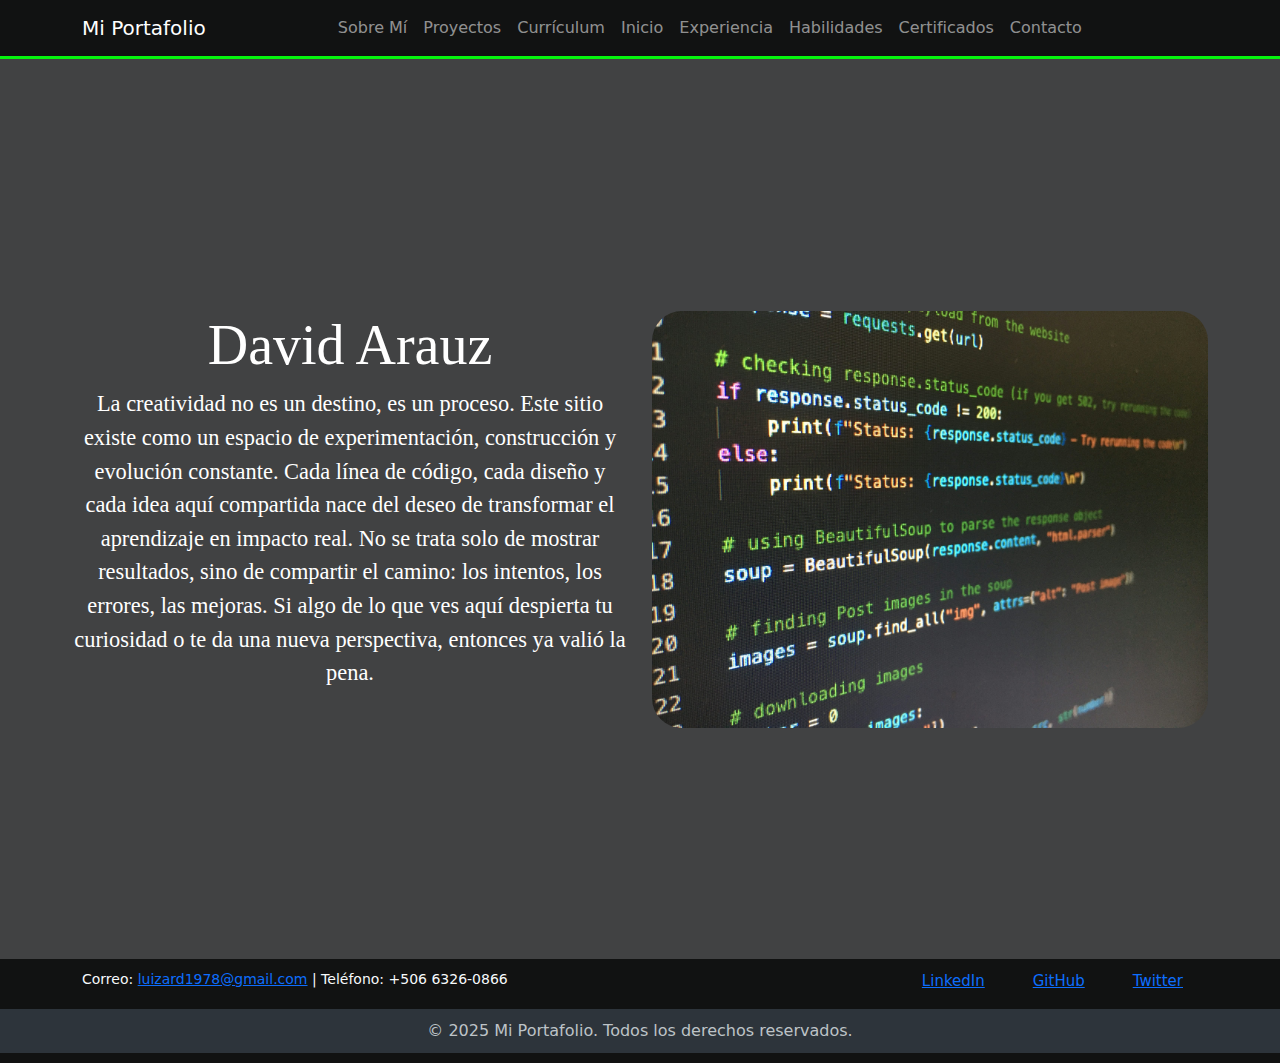
<file: index.html>
<!DOCTYPE html>
<html lang="es">

<head>
  <meta charset="UTF-8" />

  <meta name="viewport" content="width=device-width, initial-scale=1.0" />
  <link rel="stylesheet" href="style.css" />
  <link href="https://cdn.jsdelivr.net/npm/bootstrap@5.3.0/dist/css/bootstrap.min.css" rel="stylesheet" />

  <link rel="hoja de estilo" tipo="texto/css"
    href="https://cdn.jsdelivr.net/gh/devicons/devicon@latest/devicon.min.css" />

  <script src="https://cdn.jsdelivr.net/npm/@popperjs/core@2.11.6/dist/umd/popper.min.js"></script>
  <script src="https://cdn.jsdelivr.net/npm/bootstrap@5.3.0-alpha1/dist/js/bootstrap.min.js"></script>

  <!-- Código de Google Analytics -->
  <script async src="https://www.googletagmanager.com/gtag/js?id=G-5PLWCJLVNY"></script>
  <script>
    window.dataLayer = window.dataLayer || [];
    function gtag() { dataLayer.push(arguments); }
    gtag('js', new Date());

    gtag('config', 'G-5PLWCJLVNY');
  </script>
  <!-- Descripción para motores de búsqueda -->
  <meta name="description"
    content="Portafolio personal de David Arauz, mostrando proyectos de desarrollo web, habilidades y experiencia.">

  <!-- Palabras clave para SEO -->
  <meta name="keywords"
    content="David Arauz, portafolio, desarrollo web, programador, HTML, CSS, JavaScript, Python, proyectos, habilidades, experiencia">


  <title>Portafolio Web</title>
  <!-- verificador de google search console -->
  <meta name="google-site-verification" content="s2k1eZd6p33DZKzkAsqsFCrmCvUGLrqRjcF-itwxrDQ" />
</head>

<body>
  <main>
    <!-- Encabezado -->
    <header>
      <!-- Sección de la barra de navegación utilizando Bootstrap -->
      <nav class="navbar navbar-expand-lg navbar-dark custom__navbar">
        <div class="container">
          <a class="navbar-brand" href="index.html">Mi Portafolio</a>

          <!-- Botón de hamburguesa para dispositivos móviles y llamadas por id -->
          <button class="navbar-toggler" type="button" data-bs-toggle="collapse" data-bs-target="#navbarNav">
            <span class="navbar-toggler-icon"></span>
          </button>
          <div class="collapse navbar-collapse" id="navbarNav">
            <ul class="navbar-nav ms-auto justify-content-center w-100">
              <li class="nav-item">
                <a class="nav-link" href="sobremi.html">Sobre Mí</a>
              </li>

              <li class="nav-item">
                <a class="nav-link" href="proyectos.html">Proyectos</a>
              </li>

              <li class="nav-item">
                <a class="nav-link" href="curriculum.html">Currículum</a>
              </li>

              <li class="nav-item">
                <a class="nav-link" href="index.html">Inicio</a>
              </li>

              <li class="nav-item">
                <a class="nav-link" href="experiencia.html">Experiencia</a>
              </li>

              <li class="nav-item">
                <a class="nav-link" href="habilidades.html">Habilidades</a>
              </li>

              <li class="nav-item">
                <a class="nav-link" href="certificados.html">Certificados</a>
              </li>

              <li class="nav-item">
                <a class="nav-link" href="contacto.html">Contacto</a>
              </li>
            </ul>
          </div>
        </div>
      </nav>
    </header>

    <!-- Imagen y texto pagina principal-->
    <div class="entrada-contenido">
      <div class="row w-100">
        <div class="entrada__contenido__nombre__texto col-lg-6 text-center flex-column">
          <h1 class="custom__h1 display-4" id="titulo__Paginaprincipal">
            David Arauz
          </h1>
          <p class="texto__parrafo" id="parrafo__Paginaprincipal">
            La creatividad no es un destino, es un proceso.
            Este sitio existe como un espacio de experimentación, construcción y evolución constante. Cada línea de
            código, cada diseño y cada idea aquí compartida nace del deseo de transformar el aprendizaje en impacto
            real.
            No se trata solo de mostrar resultados, sino de compartir el camino: los intentos, los errores, las mejoras.
            Si algo de lo que ves aquí despierta tu curiosidad o te da una nueva perspectiva, entonces ya valió la pena.


          </p>
        </div>

        <div class="entrada__contenido__imagen col-lg-6">
          <img src="assets/python.png" class="imagen__principal" id="imagen__Paginaprincipal"
            alt="Imagen descriptiva" />
        </div>
      </div>
    </div>

    <footer class="footer__principal">
      <div class="container">
        <div class="row">
          <div class="col-md-6">
            <p class="contacto__informacion">
              Correo:
              <a href="mailto:luizard1978@gmail.com">luizard1978@gmail.com</a> |
              Teléfono: +506 6326-0866
            </p>
          </div>

          <!-- Sección de Redes Sociales -->
          <div class="col-md-6">
            <ul class="footer__social__ul">
              <li class="footer__social__iniciador__li">
                <a class="footer__red__social__a" href="https://www.linkedin.com/in/tu-perfil/" target="_blank">
                  <i class="footer__nombre__social"></i> LinkedIn
                </a>
              </li>

              <li class="footer__social__iniciador__li">
                <a class="footer__red__social__a" href="https://github.com/tu-perfil" target="_blank">
                  <i class="footer__nombre__social"></i> GitHub
                </a>
              </li>

              <li class="footer__social__iniciador__li">
                <a class="footer__red__social__a" href="https://twitter.com/tu-perfil" target="_blank">
                  <i class="footer__nombre__social"></i> Twitter
                </a>
              </li>
            </ul>
          </div>
        </div>
      </div>

      <!-- Pie de página -->
      <div class="footer__boton text-center">
        <p class="footer__boton__p">
          &copy; 2025 Mi Portafolio. Todos los derechos reservados.
        </p>
      </div>
    </footer>
  </main>

  <script src="app.js" defer></script>
</body>

</html>
</file>
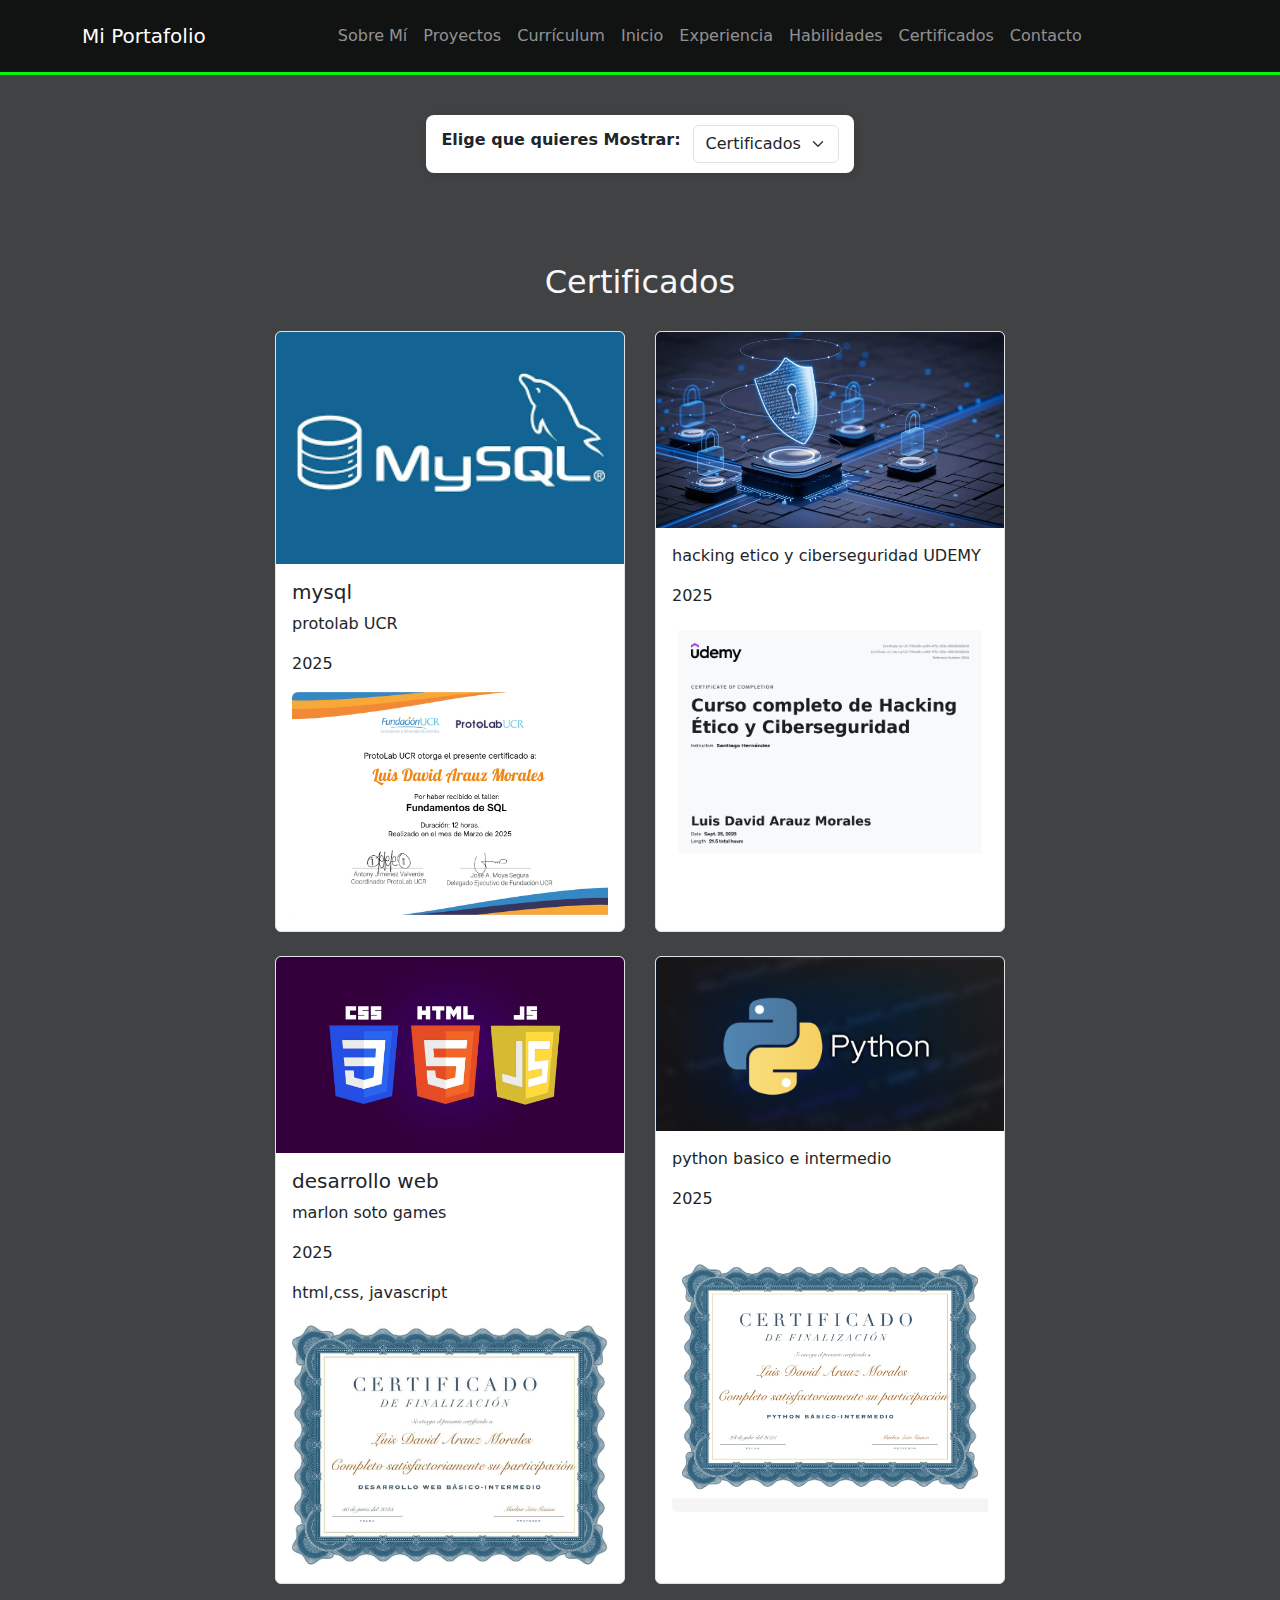
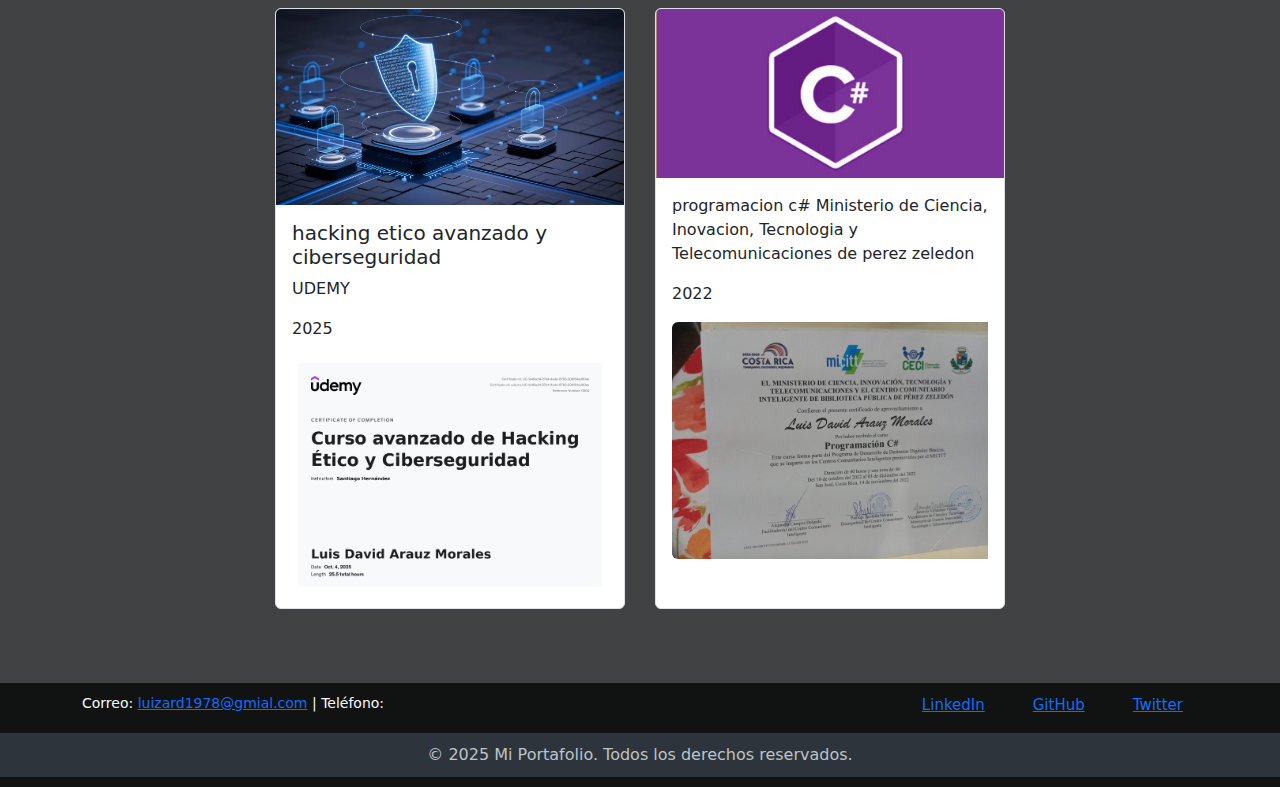
<file: certificados.html>
<!DOCTYPE html>
<html lang="es">

<head>
  <meta charset="UTF-8" />
  <meta name="viewport" content="width=device-width, initial-scale=1.0" />
  <link href="https://cdn.jsdelivr.net/npm/bootstrap@5.3.0/dist/css/bootstrap.min.css" rel="stylesheet" />
  <link rel="stylesheet" href="style.css" />
  <script src="https://cdn.jsdelivr.net/npm/@popperjs/core@2.11.6/dist/umd/popper.min.js"></script>
  <script src="https://cdn.jsdelivr.net/npm/bootstrap@5.3.0-alpha1/dist/js/bootstrap.min.js"></script>
  <!-- Código de Google Analytics -->
  <script async src="https://www.googletagmanager.com/gtag/js?id=G-5PLWCJLVNY"></script>
  <script>
    window.dataLayer = window.dataLayer || [];
    function gtag() { dataLayer.push(arguments); }
    gtag('js', new Date());

    gtag('config', 'G-5PLWCJLVNY');
  </script>
  <title>Certificados</title>
</head>

<body>
  <main>
    <!-- Navbar -->
    <nav class="navbar navbar-expand-lg navbar-dark custom__navbar">
      <div class="container">
        <a class="navbar-brand" href="index.html">Mi Portafolio</a>
        <button class="navbar-toggler" type="button" data-bs-toggle="collapse" data-bs-target="#navbarNav">
          <span class="navbar-toggler-icon"></span>
        </button>
        <div class="collapse navbar-collapse" id="navbarNav">
          <ul class="navbar-nav ms-auto justify-content-center w-100">
            <li class="nav-item">
              <a class="nav-link" href="sobremi.html">Sobre Mí</a>
            </li>
            <li class="nav-item">
              <a class="nav-link" href="proyectos.html">Proyectos</a>
            </li>
            <li class="nav-item">
              <a class="nav-link" href="curriculum.html">Currículum</a>
            </li>
            <li class="nav-item">
              <a class="nav-link" href="index.html">Inicio</a>
            </li>
            <li class="nav-item">
              <a class="nav-link" href="experiencia.html">Experiencia</a>
            </li>
            <li class="nav-item">
              <a class="nav-link" href="habilidades.html">Habilidades</a>
            </li>
            <li class="nav-item">
              <a class="nav-link" href="certificados.html">Certificados</a>
            </li>
            <li class="nav-item">
              <a class="nav-link" href="contacto.html">Contacto</a>
            </li>
          </ul>
        </div>
      </div>
    </nav>

    <!-- SELECT -->
    <div class="seccion-certificados">
      <div class="select__certificados">
        <label for="filtro-logros" class="select__label form-label fw-bold">Elige que quieres Mostrar:</label>
        <select id="filtro-logros" class="select__contenedor form-select w-auto">
          <option value="certificados">Certificados</option>
          <option value="titulos">Títulos</option>
        </select>
      </div>
    </div>

    <!-- Sección de Certificados -->
    <section id="certificados" class="seccion__proyectos">
      <div class="container">
        <h2 class="seccion__proyectos-titulo">Certificados</h2>
        <!-- Primera fila de certificados -->
        <div class="row">

          <div class="col-md-4 col-sm-12 seccion__proyectos-card mb-4">
            <div class="card seccion__proyectos-card-content">
              <img src="assets/mysqlpngpppp.png" class="card-img-top seccion__proyectos-img"
                alt="imagen 2 certificado" />
              <div class="card-body seccion__proyectos-body">
                <h5 class="card-title">mysql</h5>
                <p class="card-text">
                  protolab UCR
                </p>
                <p class="card-text">2025</p>
                <p class="card-text"></p>
                <p class="card-text">
                  <!-- <a href="" target="_blank" class="btn btn-primary">
                    Verificar Certificado
                  </a> -->
                  <img src="assets/Luis David Arauz Morales .png" class="img-fluid rounded-start h-100" alt="..." />
                </p>
              </div>
            </div>
          </div>
          <div class="col-md-4 col-sm-12 seccion__proyectos-card mb-4">
            <div class="card seccion__proyectos-card-content">
              <img src="assets/ciberseguridad.jpg" class="card-img-top seccion__proyectos-img"
                alt="imagen 3 certificado" />
              <div class="card-body seccion__proyectos-body">
                <p class="c      <h5 class=" card-title">hacking etico y ciberseguridad</h5>

                  UDEMY
                </p>
                <p class="card-text">2025</p>
                <p class="card-text"></p>
                <p class="card-text">
                  <img src="assets/160087731 (2).jpg" class="img-fluid rounded-start h-100" alt="..." />
                </p>
              </div>
            </div>
          </div>
        </div>
        <div class="row">
          <div class="col-md-4 col-sm-12 seccion__proyectos-card mb-4">
            <div class="card seccion__proyectos-card-content">
              <img src="assets/desarrollo.png" class="card-img-top seccion__proyectos-img" alt="imagen 3 certificado" />
              <div class="card-body seccion__proyectos-body">
                <h5 class="card-title">desarrollo web</h5>
                <p class="card-text">
                  marlon soto games
                </p>
                <p class="card-text">2025</p>
                <p class="card-text">html,css, javascript</p>
                <p class="card-text">
                  <img src="assets/certi-desarrollo.jpg" class="img-fluid rounded-start h-100" alt="..." />
                </p>
              </div>
            </div>
          </div>

          <div class="col-md-4 col-sm-12 seccion__proyectos-card mb-4">
            <div class="card seccion__proyectos-card-content">
              <img src="assets/Pythonimagen.png" class="card-img-top seccion__proyectos-img"
                alt="imagen 3 certificado" />
              <div class="card-body seccion__proyectos-body">
                <p class="c      <h5 class=" card-title">python basico e intermedio </h5>


                </p>
                <p class="card-text">2025</p>
                <p class="card-text"></p>
                <p class="card-text">
                  <img src="assets/IMG_20250809_162033.jpg" class="img-fluid rounded-start h-100" alt="..." />
                </p>
              </div>
            </div>
          </div>
        </div>
        <div class="row">

          <div class="col-md-4 col-sm-12 seccion__proyectos-card mb-4">
            <div class="card seccion__proyectos-card-content">
              <img src="assets/ciberseguridad.jpg" class="card-img-top seccion__proyectos-img"
                alt="imagen 2 certificado" />
              <div class="card-body seccion__proyectos-body">
                <h5 class="card-title">hacking etico avanzado y ciberseguridad</h5>
                <p class="card-text">
                  UDEMY
                </p>
                <p class="card-text">2025</p>
                <p class="card-text"></p>
                <p class="card-text">
                  <!-- <a href="" target="_blank" class="btn btn-primary">
                    Verificar Certificado
                  </a> -->
                  <img src="assets/160869145.jpg" class="img-fluid rounded-start h-100" alt="..." />
                </p>
              </div>
            </div>
          </div>
          <div class="col-md-4 col-sm-12 seccion__proyectos-card mb-4">
            <div class="card seccion__proyectos-card-content">
              <img src="assets/csharpppp.png" class="card-img-top seccion__proyectos-img" alt="imagen 3 certificado" />
              <div class="card-body seccion__proyectos-body">
                <p class="c      <h5 class=" card-title">programacion c#</h5>

                  Ministerio de Ciencia, Inovacion, Tecnologia y Telecomunicaciones de perez zeledon
                </p>
                <p class="card-text">2022</p>
                <p class="card-text"></p>
                <p class="card-text">
                  <img src="assets/Imagen de WhatsApp 2025-05-07 a las 17.41.37_61c51023.jpg"
                    class="img-fluid rounded-start h-100" alt="..." />
                </p>
              </div>
            </div>
          </div>
        </div>
      </div>


      <!-- <div class="col-md-4 col-sm-12 seccion__proyectos-card mb-4"> -->


      <!-- Segunda fila de certificados -->
      <!--<div class="col-md-4 col-sm-12 seccion__proyectos-card mb-4">
          <div class="card seccion__proyectos-card-content">
            <img src="assets/Pythonimagen.png" class="card-img-top seccion__proyectos-img" alt="imagen 3 certificado" />
            <div class="card-body seccion__proyectos-body">
              <p class="c      <h5 class=" card-title">python basico e intermedio </h5>


              </p>
              <p class="card-text">2025</p>
              <p class="card-text"></p>
              <p class="card-text">
                <img src="assets/IMG_20250809_162033.jpg" class="img-fluid rounded-start h-100" alt="..." />
              </p>
            </div>
          </div>
        </div>


        <div class="row">
          <div class="col-md-4 col-sm-12 seccion__proyectos-card mb-4">
            <div class="card seccion__proyectos-card-content">
              <img src="assets/amigo-secreto.png" class="card-img-top seccion__proyectos-img"
                alt="imagen 4 certificado" />
              <div class="card-body seccion__proyectos-body">
                <h5 class="card-title">Computación en la Nube</h5>
                <p class="card-text">Google</p>
                <p class="card-text">Google Cloud - 2023</p>
                <p class="card-text">Duración: 8 horas</p>
                <p class="card-text">
                  <a href="URL_DEL_CERTIFICADO" target="_blank" class="btn btn-primary">
                    Verificar Certificado
                  </a>
                </p>
              </div>
            </div>
          </div>
        </div>
      </div>-->



    </section>

    <!-- Sección de Títulos -->
    <section id="titulos" class="seccion__proyectos d-none">
      <div class="container">
        <h2 class="seccion__proyectos-titulo">Títulos</h2>
        <div class="row">
          <div class="col-md-4 seccion__proyectos-card">
            <div class="card seccion__proyectos-card-content">
              <img src="assets/titulos.png" class="card-img-top seccion__proyectos-img" alt="imagen 1 titulo" />
              <div class="card-body seccion__proyectos-body">
                <h5 class="card-title">Noveno Año</h5>
                <p class="card-text">Secundaria</p>
                <p class="card-text">Cindea san Francisco - 2018</p>
                <p class="card-text">Curso Lectivo 2018</p>
                <p class="card-text">
                  <a href="URL_DEL_CERTIFICADO" target="_blank" class="btn btn-primary">
                    Verificar Certificado
                  </a>
                </p>
              </div>
            </div>
          </div>
          <!--<div class="col-md-4 seccion__proyectos-card">
            <div class="card seccion__proyectos-card-content">
              <img src="assets/imagen.jpg" class="card-img-top seccion__proyectos-img" alt="imagen 2 titulo" />
              <div class="card-body seccion__proyectos-body">
                <h5 class="card-title">Ingeniería de Sistemas</h5>
                <p class="card-text">
                  Universidad Internacional San Isidro Labrador
                </p>
                <p class="card-text">Google Cloud - 2023</p>
                <p class="card-text">Duración: 8 horas</p>
                <p class="card-text">
                  <a href="URL_DEL_CERTIFICADO" target="_blank" class="btn btn-primary">
                    Verificar Certificado
                  </a>
                </p>
              </div>
            </div>
          </div>
          <div class="col-md-4 seccion__proyectos-card">
            <div class="card seccion__proyectos-card-content">
              <img src="assets/imagen.jpg" class="card-img-top seccion__proyectos-img" alt="imagen 3 titulo" />
              <div class="card-body seccion__proyectos-body">
                <h5 class="card-title">Bachiller en Educación Media</h5>
                <p class="card-text">
                  Universidad Internacional San Isidro Labrador
                </p>
                <p class="card-text">Google Cloud - 2023</p>
                <p class="card-text">Duración: 8 horas</p>
                <p class="card-text">
                  <a href="URL_DEL_CERTIFICADO" target="_blank" class="btn btn-primary">
                    Verificar Certificado
                  </a>
                </p>
              </div>
            </div>
          </div>
        </div>
      </div> 

    <!-- Segunda fila de títulos -->
          <div class="row">
            <!--<div class="col-md-4 seccion__proyectos-card">
            <div class="card seccion__proyectos-card-content">
              <img src="assets/imagen.jpg" class="card-img-top seccion__proyectos-img" alt="imagen 4 titulo" />
              <div class="card-body seccion__proyectos-body">
                <h5 class="card-title

      <!-- Tercera fila de títulos -->
            <div class="row">
              <!--<div class="col-md-4 seccion__proyectos-card">
          <div class="card seccion__proyectos-card-content">
            <img src="assets/imagen.jpg" class="card-img-top seccion__proyectos-img" alt="imagen 4 titulo" />
            <div class="card-body seccion__proyectos-body">
              <h5 class="card-title">Tecnico Medio en Contabilidad</h5> -->
    </section>

    <footer class=" footer__principal">
      <div class="container">
        <!-- Contenedor para el contenido del pie de página -->

        <div class="row">
          <!-- "row" crea una fila flexible en Bootstrap que organiza los elementos en horizontal -->

          <!-- Sección de contacto -->
          <div class="col-md-6">
            <!-- "col-md-6" indica que en pantallas medianas (md) y mayores, esta columna ocupará 6 de las 12 columnas disponibles -->

            <p class="contacto__informacion">
              <!-- Párrafo con la clase "contacto__informacion" que contiene el correo y el teléfono -->

              Correo:
              <a href="mailto:luizard1978@gmail.com">luizard1978@gmial.com</a> |
              <!-- Enlace de correo que abrirá el cliente de correo predeterminado al hacer clic -->
              Teléfono:
              <!-- Teléfono de contacto -->
            </p>
          </div>

          <!-- Sección de Redes Sociales -->
          <div class="col-md-6">
            <!-- Otra columna que ocupa 6 de las 12 columnas en pantallas medianas y mayores -->

            <ul class="footer__social__ul">
              <!-- Lista no ordenada para los enlaces de redes sociales -->

              <li class="footer__social__iniciador__li">
                <!-- Elemento de lista para un enlace de red social -->
                <a class="footer__red__social__a" href="https://www.linkedin.com/in/tu-perfil/" target="_blank">
                  <!-- sin target="_blank" esta linea no abre una nueva pestaña -->
                  <i class="footer__nombre__social"></i> LinkedIn
                  <!-- Enlace a LinkedIn con un ícono opcional y texto -->
                </a>
              </li>

              <li class="footer__social__iniciador__li">
                <!-- Elemento de lista para el enlace de GitHub -->
                <a class="footer__red__social__a" href="https://github.com/tu-perfil" target="_blank">
                  <i class="footer__nombre__social"></i> GitHub
                  <!-- Enlace a GitHub con un ícono opcional y texto -->
                </a>
              </li>

              <li class="footer__social__iniciador__li">
                <!-- Elemento de lista para el enlace de Twitter -->
                <a class="footer__red__social__a" href="https://twitter.com/tu-perfil" target="_blank">
                  <i class="footer__nombre__social"></i> Twitter
                  <!-- Enlace a Twitter con un ícono opcional y texto -->
                </a>
              </li>
            </ul>
          </div>
        </div>
      </div>

      <!-- Pie de página -->
      <div class="footer__boton text-center">
        <!-- "footer__boton" contiene el texto centrado con la clase "text-center" de Bootstrap -->
        <p class="footer__boton__p">
          &copy; 2025 Mi Portafolio. Todos los derechos reservados.
          <!-- Texto con el símbolo de copyright y derechos reservados -->
        </p>
      </div>
    </footer>

  </main>
  <script src="app.js" defer></script>
</body>

</html>
</file>
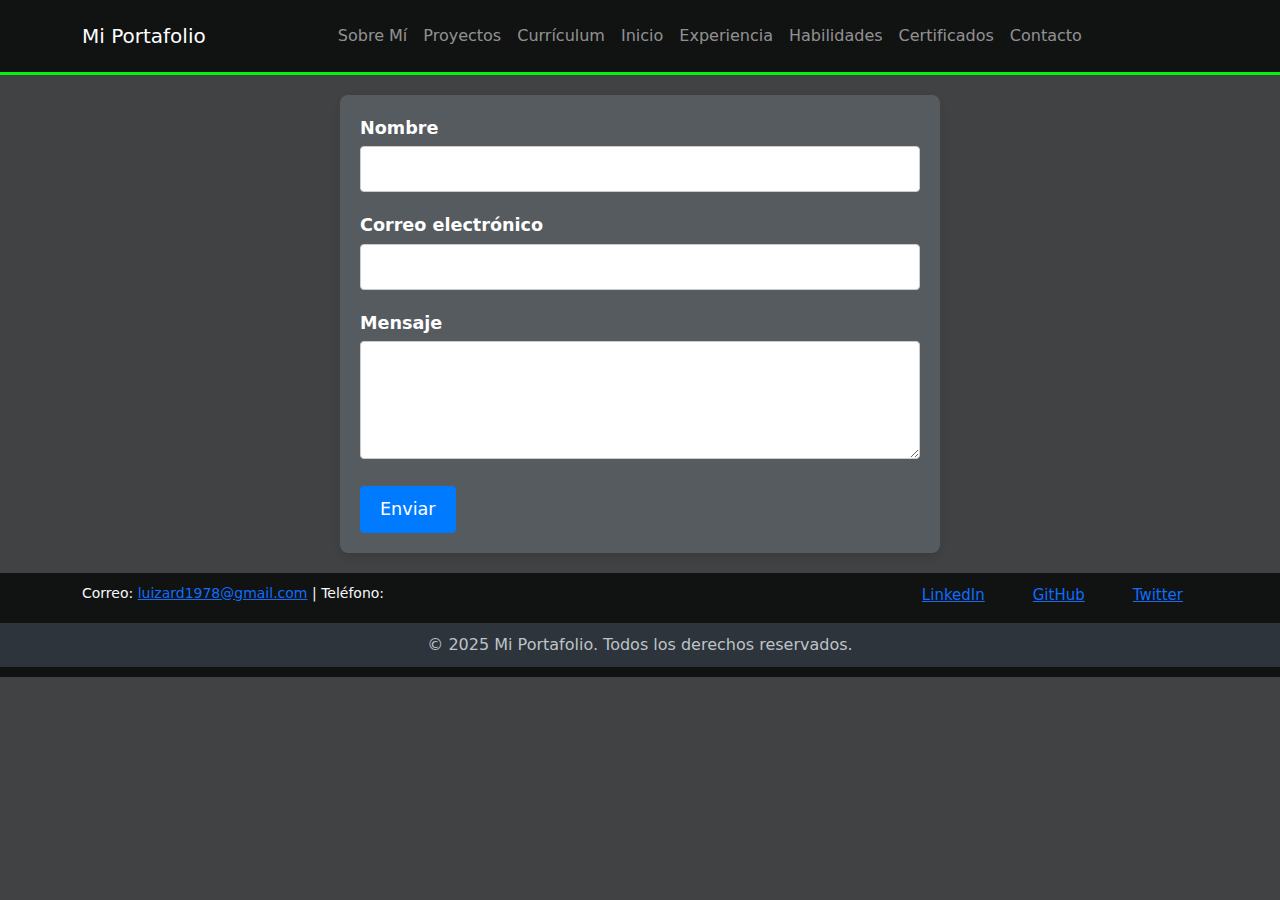
<file: contacto.html>
<!DOCTYPE html>
<html lang="es">

<head>
  <meta charset="UTF-8" />
  <meta name="viewport" content="width=device-width, initial-scale=1.0" />
  <link href="https://cdn.jsdelivr.net/npm/bootstrap@5.3.0/dist/css/bootstrap.min.css" rel="stylesheet" />
  <link rel="stylesheet" href="style.css" />
  <script src="https://cdn.jsdelivr.net/npm/@popperjs/core@2.11.6/dist/umd/popper.min.js"></script>
  <script src="https://cdn.jsdelivr.net/npm/bootstrap@5.3.0-alpha1/dist/js/bootstrap.min.js"></script>
  <!-- Código de Google Analytics -->
  <script async src="https://www.googletagmanager.com/gtag/js?id=G-5PLWCJLVNY"></script>
  <script>
    window.dataLayer = window.dataLayer || [];
    function gtag() { dataLayer.push(arguments); }
    gtag('js', new Date());

    gtag('config', 'G-5PLWCJLVNY');
  </script>
  <title>Contacto</title>
</head>

<body class="modificacion_color">
  <main>
    <!-- Navbar -->
    <nav class="navbar navbar-expand-lg navbar-dark custom__navbar">
      <div class="container">
        <a class="navbar-brand" href="index.html">Mi Portafolio</a>
        <button class="navbar-toggler" type="button" data-bs-toggle="collapse" data-bs-target="#navbarNav">
          <span class="navbar-toggler-icon"></span>
        </button>
        <div class="collapse navbar-collapse" id="navbarNav">
          <ul class="navbar-nav ms-auto justify-content-center w-100">
            <li class="nav-item">
              <a class="nav-link" href="sobremi.html">Sobre Mí</a>
            </li>
            <li class="nav-item">
              <a class="nav-link" href="proyectos.html">Proyectos</a>
            </li>
            <li class="nav-item">
              <a class="nav-link" href="curriculum.html">Currículum</a>
            </li>
            <li class="nav-item">
              <a class="nav-link" href="index.html">Inicio</a>
            </li>
            <li class="nav-item">
              <a class="nav-link" href="experiencia.html">Experiencia</a>
            </li>
            <li class="nav-item">
              <a class="nav-link" href="habilidades.html">Habilidades</a>
            </li>
            <li class="nav-item">
              <a class="nav-link" href="certificados.html">Certificados</a>
            </li>
            <li class="nav-item">
              <a class="nav-link" href="contacto.html">Contacto</a>
            </li>
          </ul>
        </div>
      </div>
    </nav>
    <!-- Formulario de contacto -->
    <form action="https://formspree.io/f/xldjwnjb" method="POST" class="form__contact">
      <!-- Grupo para el campo de nombre -->
      <div class="form__group">
        <label for="name" class="form__label">Nombre</label>
        <input type="text" id="name" name="name" class="form__input" required />
      </div>

      <!-- Grupo para el campo de correo electrónico -->
      <div class="form__group">
        <label for="email" class="form__label">Correo electrónico</label>
        <input type="email" id="email" name="email" class="form__input" required />
      </div>

      <!-- Grupo para el campo de mensaje -->
      <div class="form__group">
        <label for="message" class="form__label">Mensaje</label>
        <textarea id="message" name="message" class="form__textarea" rows="4" required></textarea>
      </div>

      <!-- Botón de envío -->
      <button type="submit" class="form__btn">Enviar</button>
    </form>

    <footer class="footer__principal">
      <div class="container">
        <!-- Contenedor para el contenido del pie de página -->

        <div class="row">
          <!-- "row" crea una fila flexible en Bootstrap que organiza los elementos en horizontal -->

          <!-- Sección de contacto -->
          <div class="col-md-6">
            <!-- "col-md-6" indica que en pantallas medianas (md) y mayores, esta columna ocupará 6 de las 12 columnas disponibles -->

            <p class="contacto__informacion">
              <!-- Párrafo con la clase "contacto__informacion" que contiene el correo y el teléfono -->

              Correo:
              <a href="mailto:luizard1978@gmail.comcom">luizard1978@gmail.com</a> |
              <!-- Enlace de correo que abrirá el cliente de correo predeterminado al hacer clic -->
              Teléfono:
              <!-- Teléfono de contacto -->
            </p>
          </div>

          <!-- Sección de Redes Sociales -->
          <div class="col-md-6">
            <!-- Otra columna que ocupa 6 de las 12 columnas en pantallas medianas y mayores -->

            <ul class="footer__social__ul">
              <!-- Lista no ordenada para los enlaces de redes sociales -->

              <li class="footer__social__iniciador__li">
                <!-- Elemento de lista para un enlace de red social -->
                <a class="footer__red__social__a" href="https://www.linkedin.com/in/tu-perfil/" target="_blank">
                  <!-- sin target="_blank" esta linea no abre una nueva pestaña -->
                  <i class="footer__nombre__social"></i> LinkedIn
                  <!-- Enlace a LinkedIn con un ícono opcional y texto -->
                </a>
              </li>

              <li class="footer__social__iniciador__li">
                <!-- Elemento de lista para el enlace de GitHub -->
                <a class="footer__red__social__a" href="https://github.com/tu-perfil" target="_blank">
                  <i class="footer__nombre__social"></i> GitHub
                  <!-- Enlace a GitHub con un ícono opcional y texto -->
                </a>
              </li>

              <li class="footer__social__iniciador__li">
                <!-- Elemento de lista para el enlace de Twitter -->
                <a class="footer__red__social__a" href="https://twitter.com/tu-perfil" target="_blank">
                  <i class="footer__nombre__social"></i> Twitter
                  <!-- Enlace a Twitter con un ícono opcional y texto -->
                </a>
              </li>
            </ul>
          </div>
        </div>
      </div>

      <!-- Pie de página -->
      <div class="footer__boton text-center">
        <!-- "footer__boton" contiene el texto centrado con la clase "text-center" de Bootstrap -->
        <p class="footer__boton__p">
          &copy; 2025 Mi Portafolio. Todos los derechos reservados.
          <!-- Texto con el símbolo de copyright y derechos reservados -->
        </p>
      </div>
    </footer>

  </main>
</body>

</html>
</file>
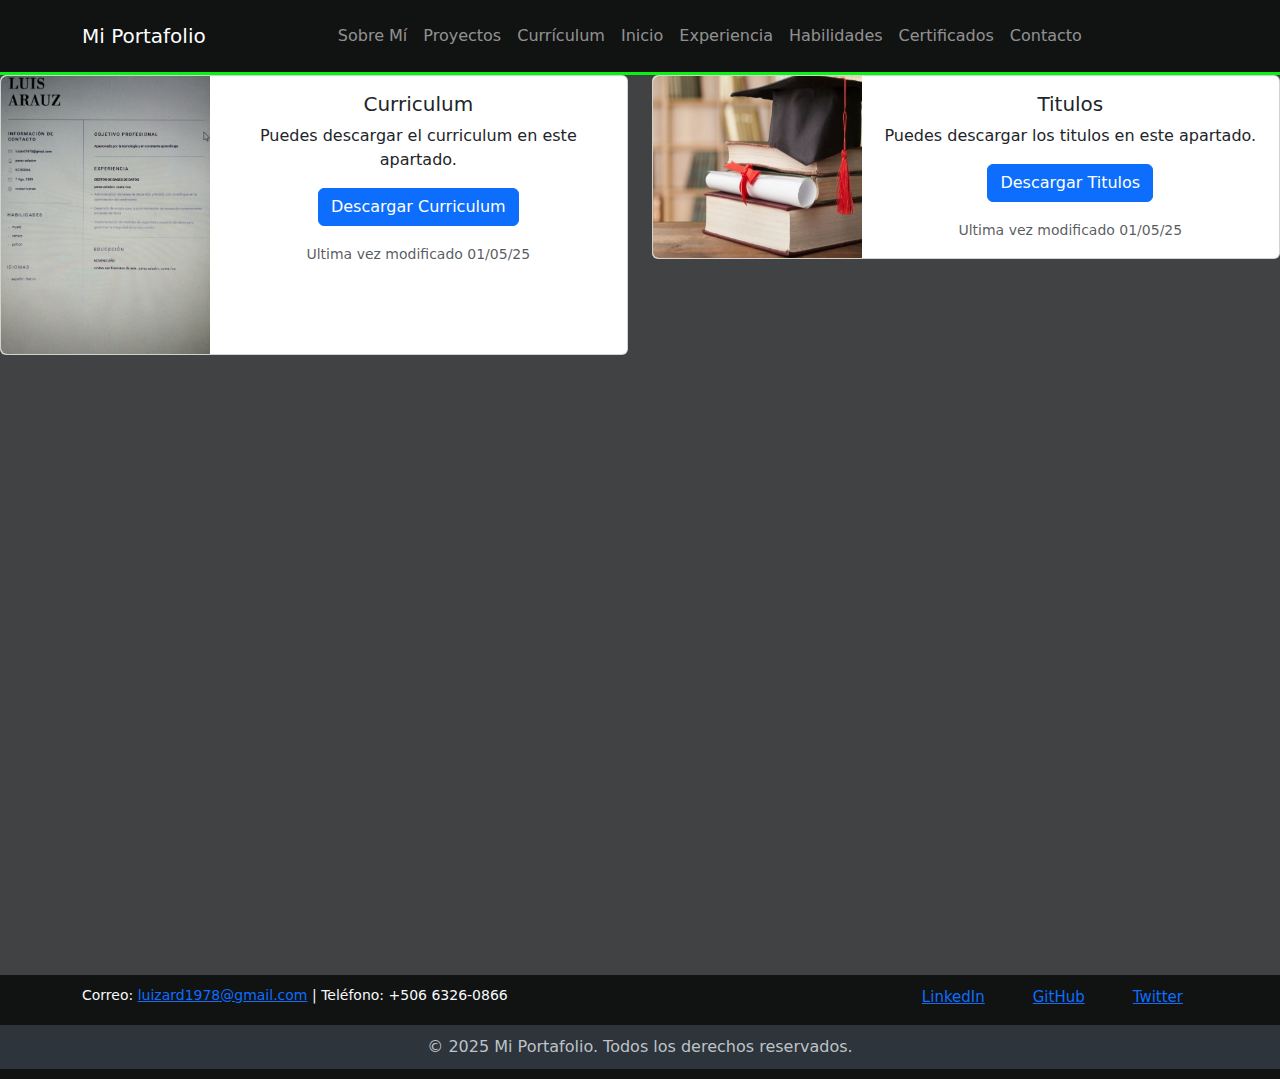
<file: curriculum.html>
<!DOCTYPE html>
<html lang="en">

<head>
  <meta charset="UTF-8" />
  <meta name="viewport" content="width=device-width, initial-scale=1.0" />
  <link href="https://cdn.jsdelivr.net/npm/bootstrap@5.3.0/dist/css/bootstrap.min.css" rel="stylesheet" />
  <link rel="stylesheet" href="style.css" />
  <script src="https://cdn.jsdelivr.net/npm/@popperjs/core@2.11.6/dist/umd/popper.min.js"></script>
  <script src="https://cdn.jsdelivr.net/npm/bootstrap@5.3.0-alpha1/dist/js/bootstrap.min.js"></script>
  <!-- Código de Google Analytics -->
  <script async src="https://www.googletagmanager.com/gtag/js?id=G-5PLWCJLVNY"></script>
  <script>
    window.dataLayer = window.dataLayer || [];
    function gtag() { dataLayer.push(arguments); }
    gtag('js', new Date());

    gtag('config', 'G-5PLWCJLVNY');
  </script>
  <title>Curriculum</title>
</head>

<body>
  <main>
    <!-- Navbar -->
    <nav class="navbar navbar-expand-lg navbar-dark custom__navbar">
      <div class="container">
        <a class="navbar-brand" href="index.html">Mi Portafolio</a>
        <button class="navbar-toggler" type="button" data-bs-toggle="collapse" data-bs-target="#navbarNav">
          <span class="navbar-toggler-icon"></span>
        </button>
        <div class="collapse navbar-collapse" id="navbarNav">
          <ul class="navbar-nav ms-auto justify-content-center w-100">
            <li class="nav-item">
              <a class="nav-link" href="sobremi.html">Sobre Mí</a>
            </li>
            <li class="nav-item">
              <a class="nav-link" href="proyectos.html">Proyectos</a>
            </li>
            <li class="nav-item">
              <a class="nav-link" href="curriculum.html">Currículum</a>
            </li>
            <li class="nav-item">
              <a class="nav-link" href="index.html">Inicio</a>
            </li>
            <li class="nav-item">
              <a class="nav-link" href="experiencia.html">Experiencia</a>
            </li>
            <li class="nav-item">
              <a class="nav-link" href="habilidades.html">Habilidades</a>
            </li>
            <li class="nav-item">
              <a class="nav-link" href="certificados.html">Certificados</a>
            </li>
            <li class="nav-item">
              <a class="nav-link" href="contacto.html">Contacto</a>
            </li>
          </ul>
        </div>
      </div>
    </nav>

    <div class="seccion__curriculum">
      <div class="row">
        <!-- Primera Tarjeta -->
        <div class="col-md-6">
          <div class="card mb-3" style="max-width: 900px">
            <div class="row g-0">
              <div class="col-md-4">
                <img src="assets/cv.pngimg.jpg" class="img-fluid rounded-start" alt="..." />
              </div>
              <div class="col-md-8">
                <div class="card-body">
                  <h5 class="card-title">Curriculum</h5>
                  <p class="card-text">
                    Puedes descargar el curriculum en este apartado.
                  </p>
                  <p class="card-text">
                    <a href="assets/Documento-sin-título (1).pdf" target="_blank" class="btn btn-primary">
                      Descargar Curriculum
                    </a>
                  </p>
                  <p class="card-text">
                    <small class="text-body-secondary">Ultima vez modificado 01/05/25</small>
                  </p>
                </div>
              </div>
            </div>
          </div>
        </div>

        <!-- Segunda Tarjeta -->
        <div class="col-md-6">
          <div class="card mb-3" style="max-width: 900px">
            <div class="row g-0">
              <div class="col-md-4">
                <img src="assets/titulos.png" class="img-fluid rounded-start h-100" alt="..." />
              </div>
              <div class="col-md-8">
                <div class="card-body">
                  <h5 class="card-title">Titulos</h5>
                  <p class="card-text">
                    Puedes descargar los titulos en este apartado.
                  </p>
                  <p class="card-text">
                    <a href="assets/pdf.titulo_noveno.pdf" target="_blank" class="btn btn-primary">
                      Descargar Titulos
                    </a>
                  </p>
                  <p class="card-text">
                    <small class="text-body-secondary">Ultima vez modificado 01/05/25</small>
                  </p>
                </div>
              </div>
            </div>
          </div>
        </div>
      </div>
    </div>

    <footer class="footer__principal">
      <div class="container">
        <!-- Contenedor para el contenido del pie de página -->

        <div class="row">
          <!-- "row" crea una fila flexible en Bootstrap que organiza los elementos en horizontal -->

          <!-- Sección de contacto -->
          <div class="col-md-6">
            <!-- "col-md-6" indica que en pantallas medianas (md) y mayores, esta columna ocupará 6 de las 12 columnas disponibles -->

            <p class="contacto__informacion">
              <!-- Párrafo con la clase "contacto__informacion" que contiene el correo y el teléfono -->

              Correo:
              <a href="mailto:luizard1978@gmail.com">luizard1978@gmail.com</a> |
              <!-- Enlace de correo que abrirá el cliente de correo predeterminado al hacer clic -->
              Teléfono: +506 6326-0866
              <!-- Teléfono de contacto -->
            </p>
          </div>

          <!-- Sección de Redes Sociales -->
          <div class="col-md-6">
            <!-- Otra columna que ocupa 6 de las 12 columnas en pantallas medianas y mayores -->

            <ul class="footer__social__ul">
              <!-- Lista no ordenada para los enlaces de redes sociales -->

              <li class="footer__social__iniciador__li">
                <!-- Elemento de lista para un enlace de red social -->
                <a class="footer__red__social__a" href="https://www.linkedin.com/in/tu-perfil/" target="_blank">
                  <!-- sin target="_blank" esta linea no abre una nueva pestaña -->
                  <i class="footer__nombre__social"></i> LinkedIn
                  <!-- Enlace a LinkedIn con un ícono opcional y texto -->
                </a>
              </li>

              <li class="footer__social__iniciador__li">
                <!-- Elemento de lista para el enlace de GitHub -->
                <a class="footer__red__social__a" href="https://github.com/tu-perfil" target="_blank">
                  <i class="footer__nombre__social"></i> GitHub
                  <!-- Enlace a GitHub con un ícono opcional y texto -->
                </a>
              </li>

              <li class="footer__social__iniciador__li">
                <!-- Elemento de lista para el enlace de Twitter -->
                <a class="footer__red__social__a" href="https://twitter.com/tu-perfil" target="_blank">
                  <i class="footer__nombre__social"></i> Twitter
                  <!-- Enlace a Twitter con un ícono opcional y texto -->
                </a>
              </li>
            </ul>
          </div>
        </div>
      </div>

      <!-- Pie de página -->
      <div class="footer__boton text-center">
        <!-- "footer__boton" contiene el texto centrado con la clase "text-center" de Bootstrap -->
        <p class="footer__boton__p">
          &copy; 2025 Mi Portafolio. Todos los derechos reservados.
          <!-- Texto con el símbolo de copyright y derechos reservados -->
        </p>
      </div>
    </footer>

  </main>
</body>

</html>
</file>
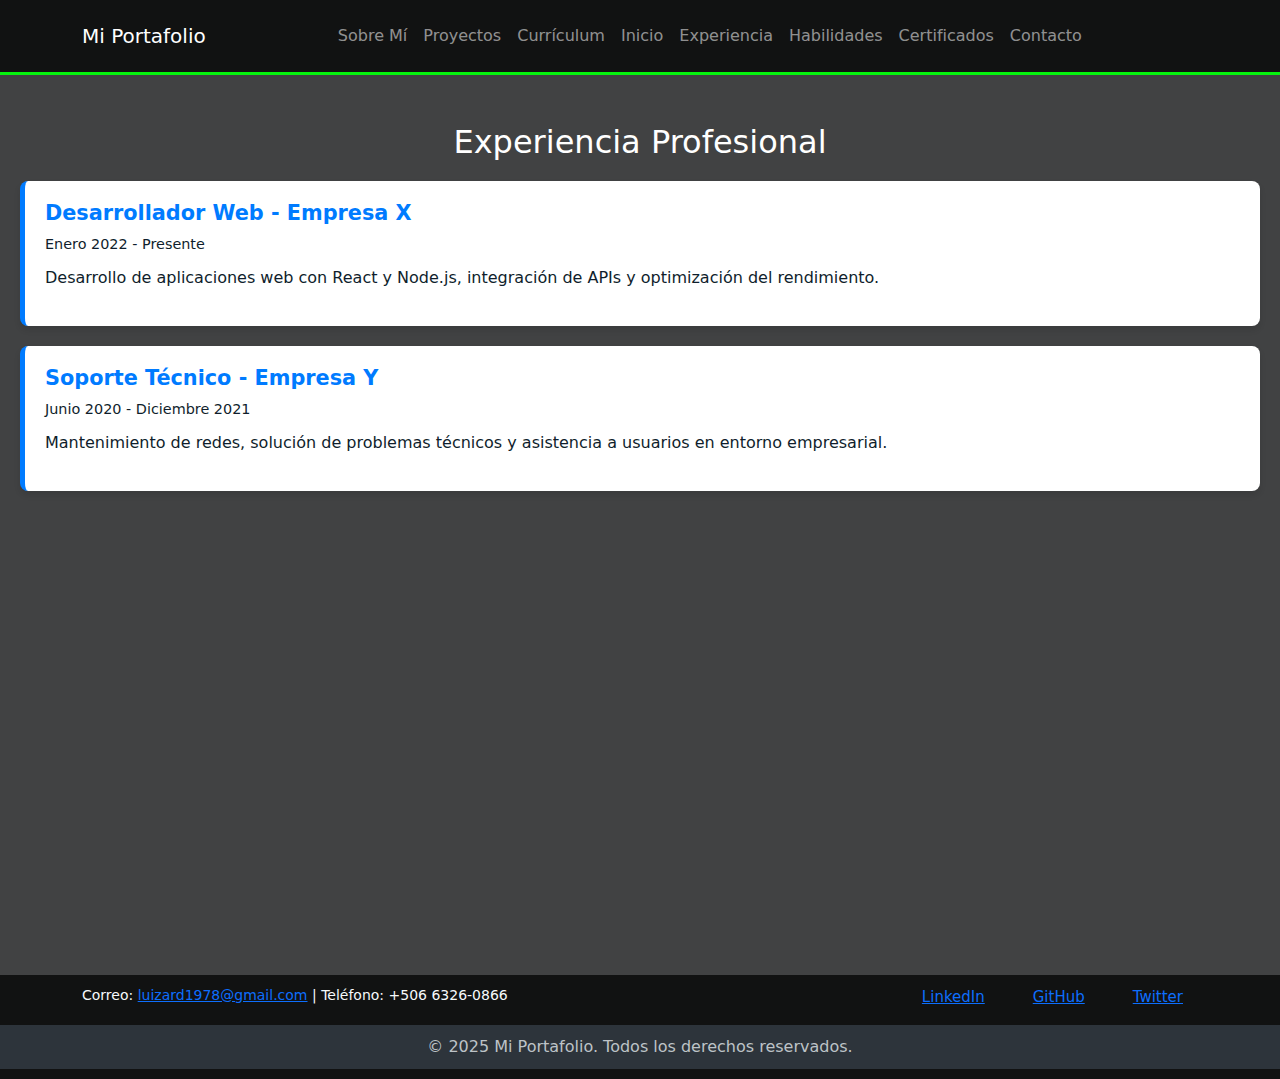
<file: experiencia.html>
<!DOCTYPE html>
<html lang="es">

<head>
  <meta charset="UTF-8" />
  <meta name="viewport" content="width=device-width, initial-scale=1.0" />
  <link href="https://cdn.jsdelivr.net/npm/bootstrap@5.3.0/dist/css/bootstrap.min.css" rel="stylesheet" />
  <link rel="stylesheet" href="style.css" />
  <script src="https://cdn.jsdelivr.net/npm/@popperjs/core@2.11.6/dist/umd/popper.min.js"></script>
  <script src="https://cdn.jsdelivr.net/npm/bootstrap@5.3.0-alpha1/dist/js/bootstrap.min.js"></script>
  <title>Experiencia</title>
</head>

<body>
  <main>
    <nav class="navbar navbar-expand-lg navbar-dark custom__navbar">
      <div class="container">
        <a class="navbar-brand" href="index.html">Mi Portafolio</a>
        <button class="navbar-toggler" type="button" data-bs-toggle="collapse" data-bs-target="#navbarNav">
          <span class="navbar-toggler-icon"></span>
        </button>
        <div class="collapse navbar-collapse" id="navbarNav">
          <ul class="navbar-nav ms-auto justify-content-center w-100">
            <li class="nav-item">
              <a class="nav-link" href="sobremi.html">Sobre Mí</a>
            </li>
            <li class="nav-item">
              <a class="nav-link" href="proyectos.html">Proyectos</a>
            </li>
            <li class="nav-item">
              <a class="nav-link" href="curriculum.html">Currículum</a>
            </li>
            <li class="nav-item">
              <a class="nav-link" href="index.html">Inicio</a>
            </li>
            <li class="nav-item">
              <a class="nav-link" href="experiencia.html">Experiencia</a>
            </li>
            <li class="nav-item">
              <a class="nav-link" href="habilidades.html">Habilidades</a>
            </li>
            <li class="nav-item">
              <a class="nav-link" href="certificados.html">Certificados</a>
            </li>
            <li class="nav-item">
              <a class="nav-link" href="contacto.html">Contacto</a>
            </li>
          </ul>
        </div>
      </div>
    </nav>

    <!-- Sección de Experiencia Profesional -->
    <section id="experiencia" class="seccion__experiencia py-5">
      <h2 class="seccion__experiencia-titulo">Experiencia Profesional</h2>
      <div class="seccion__experiencia-contenedor">
        <div class="seccion__experiencia-item">
          <h3 class="seccion__experiencia-cargo">
            Desarrollador Web - Empresa X
          </h3>
          <p class="seccion__experiencia-fecha">Enero 2022 - Presente</p>
          <p class="seccion__experiencia-descripcion">
            Desarrollo de aplicaciones web con React y Node.js, integración de
            APIs y optimización del rendimiento.
          </p>
        </div>
        <div class="seccion__experiencia-item">
          <h3 class="seccion__experiencia-cargo">
            Soporte Técnico - Empresa Y
          </h3>
          <p class="seccion__experiencia-fecha">
            Junio 2020 - Diciembre 2021
          </p>
          <p class="seccion__experiencia-descripcion">
            Mantenimiento de redes, solución de problemas técnicos y
            asistencia a usuarios en entorno empresarial.
          </p>
        </div>
      </div>
    </section>

    <footer class="footer__principal">
      <div class="container">
        <!-- Contenedor para el contenido del pie de página -->

        <div class="row">
          <!-- "row" crea una fila flexible en Bootstrap que organiza los elementos en horizontal -->

          <!-- Sección de contacto -->
          <div class="col-md-6">
            <!-- "col-md-6" indica que en pantallas medianas (md) y mayores, esta columna ocupará 6 de las 12 columnas disponibles -->

            <p class="contacto__informacion">
              <!-- Párrafo con la clase "contacto__informacion" que contiene el correo y el teléfono -->

              Correo:
              <a href="mailto:luizard1978@gmail.com">luizard1978@gmail.com</a> |
              <!-- Enlace de correo que abrirá el cliente de correo predeterminado al hacer clic -->
              Teléfono: +506 6326-0866
              <!-- Teléfono de contacto -->
            </p>
          </div>

          <!-- Sección de Redes Sociales -->
          <div class="col-md-6">
            <!-- Otra columna que ocupa 6 de las 12 columnas en pantallas medianas y mayores -->

            <ul class="footer__social__ul">
              <!-- Lista no ordenada para los enlaces de redes sociales -->

              <li class="footer__social__iniciador__li">
                <!-- Elemento de lista para un enlace de red social -->
                <a class="footer__red__social__a" href="https://www.linkedin.com/in/tu-perfil/" target="_blank">
                  <!-- sin target="_blank" esta linea no abre una nueva pestaña -->
                  <i class="footer__nombre__social"></i> LinkedIn
                  <!-- Enlace a LinkedIn con un ícono opcional y texto -->
                </a>
              </li>

              <li class="footer__social__iniciador__li">
                <!-- Elemento de lista para el enlace de GitHub -->
                <a class="footer__red__social__a" href="https://github.com/tu-perfil" target="_blank">
                  <i class="footer__nombre__social"></i> GitHub
                  <!-- Enlace a GitHub con un ícono opcional y texto -->
                </a>
              </li>

              <li class="footer__social__iniciador__li">
                <!-- Elemento de lista para el enlace de Twitter -->
                <a class="footer__red__social__a" href="https://twitter.com/tu-perfil" target="_blank">
                  <i class="footer__nombre__social"></i> Twitter
                  <!-- Enlace a Twitter con un ícono opcional y texto -->
                </a>
              </li>
            </ul>
          </div>
        </div>
      </div>

      <!-- Pie de página -->
      <div class="footer__boton text-center">
        <!-- "footer__boton" contiene el texto centrado con la clase "text-center" de Bootstrap -->
        <p class="footer__boton__p">
          &copy; 2025 Mi Portafolio. Todos los derechos reservados.
          <!-- Texto con el símbolo de copyright y derechos reservados -->
        </p>
      </div>
    </footer>

  </main>
  <script src="https://cdn.jsdelivr.net/npm/bootstrap@5.3.3/dist/js/bootstrap.bundle.min.js"
    integrity="sha384-YvpcrYf0tY3lHB60NNkmXc5s9fDVZLESaAA55NDzOxhy9GkcIdslK1eN7N6jIeHz"
    crossorigin="anonymous"></script>
</body>

</html>
</file>
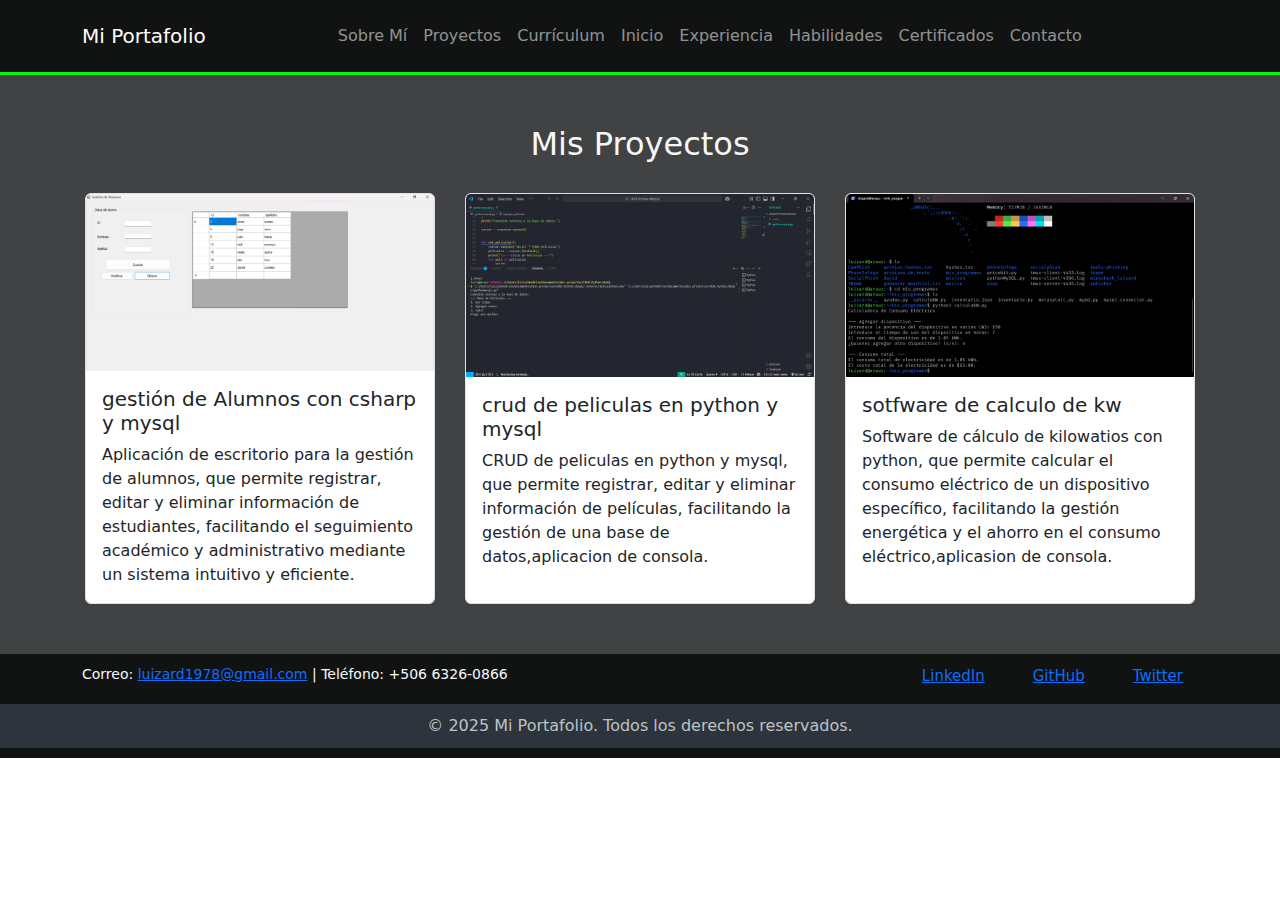
<file: proyectos.html>
<!DOCTYPE html>
<html lang="en">

<head>
  <meta charset="UTF-8" />
  <meta name="viewport" content="width=device-width, initial-scale=1.0" />
  <link href="https://cdn.jsdelivr.net/npm/bootstrap@5.3.0/dist/css/bootstrap.min.css" rel="stylesheet" />
  <link rel="stylesheet" href="style.css" />
  <script src="https://cdn.jsdelivr.net/npm/@popperjs/core@2.11.6/dist/umd/popper.min.js"></script>
  <script src="https://cdn.jsdelivr.net/npm/bootstrap@5.3.0-alpha1/dist/js/bootstrap.min.js"></script>
  <!-- Código de Google Analytics -->
  <script async src="https://www.googletagmanager.com/gtag/js?id=G-5PLWCJLVNY"></script>
  <script>
    window.dataLayer = window.dataLayer || [];
    function gtag() { dataLayer.push(arguments); }
    gtag('js', new Date());

    gtag('config', 'G-5PLWCJLVNY');
  </script>
  <title>Proyectos</title>
</head>

<body>
  <main>
    <!-- Navbar -->
    <nav class="navbar navbar-expand-lg navbar-dark custom__navbar">
      <div class="container">
        <a class="navbar-brand" href="index.html">Mi Portafolio</a>
        <button class="navbar-toggler" type="button" data-bs-toggle="collapse" data-bs-target="#navbarNav">
          <span class="navbar-toggler-icon"></span>
        </button>
        <div class="collapse navbar-collapse" id="navbarNav">
          <ul class="navbar-nav ms-auto justify-content-center w-100">
            <li class="nav-item">
              <a class="nav-link" href="sobremi.html">Sobre Mí</a>
            </li>
            <li class="nav-item">
              <a class="nav-link" href="proyectos.html">Proyectos</a>
            </li>
            <li class="nav-item">
              <a class="nav-link" href="curriculum.html">Currículum</a>
            </li>
            <li class="nav-item">
              <a class="nav-link" href="index.html">Inicio</a>
            </li>
            <li class="nav-item">
              <a class="nav-link" href="experiencia.html">Experiencia</a>
            </li>
            <li class="nav-item">
              <a class="nav-link" href="habilidades.html">Habilidades</a>
            </li>
            <li class="nav-item">
              <a class="nav-link" href="certificados.html">Certificados</a>
            </li>
            <li class="nav-item">
              <a class="nav-link" href="contacto.html">Contacto</a>
            </li>
          </ul>
        </div>
      </div>
    </nav>

    <section id="proyectos" class="seccion__proyectos">
      <div class="container">
        <h2 class="seccion__proyectos-titulo">Mis Proyectos</h2>
        <div class="row">

          <div class="col-md-4 seccion__proyectos-card">
            <div class="card seccion__proyectos-card-content">
              <img src="assets/Gestión de Alumnos 01_05_2025 20_28_22.png" class="card-img-top seccion__proyectos-img"
                alt="Proyecto 1" />
              <div class="card-body seccion__proyectos-body">
                <h5 class="card-title seccion__proyectos-card-titulo">
                  gestión de Alumnos con csharp y mysql
                </h5>
                <p class="card-text seccion__proyectos-card-texto">
                  Aplicación de escritorio para la gestión de alumnos, que permite registrar, editar y eliminar
                  información de
                  estudiantes, facilitando el seguimiento académico y administrativo mediante un sistema intuitivo y
                  eficiente.
                </p>
              </div>
            </div>
          </div>
          <div class="col-md-4 seccion__proyectos-card">
            <div class="card seccion__proyectos-card-content">
              <img src="assets/Visual Studio Code 01_05_2025 20_32_27.png" class="card-img-top seccion__proyectos-img"
                alt="Proyecto 2" />
              <div class="card-body seccion__proyectos-body">
                <h5 class="card-title seccion__proyectos-card-titulo">
                  crud de peliculas en python y mysql
                </h5>
                <p class="card-text seccion__proyectos-card-texto">
                  CRUD de peliculas en python y mysql, que permite registrar, editar y eliminar información de
                  películas,
                  facilitando la gestión de una base de datos,aplicacion de consola.
                </p>
              </div>
            </div>
          </div>
          <div class="col-md-4 seccion__proyectos-card">
            <div class="card seccion__proyectos-card-content">
              <img src="assets/calculo_kw.png" class="card-img-top seccion__proyectos-img" alt="Proyecto 3" />
              <div class="card-body seccion__proyectos-body">
                <h5 class="card-title seccion__proyectos-card-titulo">
                  sotfware de calculo de kw
                </h5>
                <p class="card-text seccion__proyectos-card-texto">
                  Software de cálculo de kilowatios con python, que permite calcular el consumo eléctrico de un
                  dispositivo
                  específico,
                  facilitando la gestión energética y el ahorro en el consumo eléctrico,aplicasion de consola.
                </p>
              </div>
            </div>
          </div>
        </div>
      </div>
    </section>

    <footer class="footer__principal">
      <div class="container">
        <!-- Contenedor para el contenido del pie de página -->

        <div class="row">
          <!-- "row" crea una fila flexible en Bootstrap que organiza los elementos en horizontal -->

          <!-- Sección de contacto -->
          <div class="col-md-6">
            <!-- "col-md-6" indica que en pantallas medianas (md) y mayores, esta columna ocupará 6 de las 12 columnas disponibles -->

            <p class="contacto__informacion">
              <!-- Párrafo con la clase "contacto__informacion" que contiene el correo y el teléfono -->

              Correo:
              <a href="mailto:luizard1978@gmail.com">luizard1978@gmail.com</a> |
              <!-- Enlace de correo que abrirá el cliente de correo predeterminado al hacer clic -->
              Teléfono: +506 6326-0866
              <!-- Teléfono de contacto -->
            </p>
          </div>

          <!-- Sección de Redes Sociales -->
          <div class="col-md-6">
            <!-- Otra columna que ocupa 6 de las 12 columnas en pantallas medianas y mayores -->

            <ul class="footer__social__ul">
              <!-- Lista no ordenada para los enlaces de redes sociales -->

              <li class="footer__social__iniciador__li">
                <!-- Elemento de lista para un enlace de red social -->
                <a class="footer__red__social__a" href="https://www.linkedin.com/in/tu-perfil/" target="_blank">
                  <!-- sin target="_blank" esta linea no abre una nueva pestaña -->
                  <i class="footer__nombre__social"></i> LinkedIn
                  <!-- Enlace a LinkedIn con un ícono opcional y texto -->
                </a>
              </li>

              <li class="footer__social__iniciador__li">
                <!-- Elemento de lista para el enlace de GitHub -->
                <a class="footer__red__social__a" href="https://github.com/tu-perfil" target="_blank">
                  <i class="footer__nombre__social"></i> GitHub
                  <!-- Enlace a GitHub con un ícono opcional y texto -->
                </a>
              </li>

              <li class="footer__social__iniciador__li">
                <!-- Elemento de lista para el enlace de Twitter -->
                <a class="footer__red__social__a" href="https://twitter.com/tu-perfil" target="_blank">
                  <i class="footer__nombre__social"></i> Twitter
                  <!-- Enlace a Twitter con un ícono opcional y texto -->
                </a>
              </li>
            </ul>
          </div>
        </div>
      </div>

      <!-- Pie de página -->
      <div class="footer__boton text-center">
        <!-- "footer__boton" contiene el texto centrado con la clase "text-center" de Bootstrap -->
        <p class="footer__boton__p">
          &copy; 2025 Mi Portafolio. Todos los derechos reservados.
          <!-- Texto con el símbolo de copyright y derechos reservados -->
        </p>
      </div>
    </footer>

  </main>
</body>

</html>
</file>
<file: style.css>
@import url('https://fonts.googleapis.com/css2?family=Roboto:wght@400;700&display=swap');

/* Variables globales */
:root {
  --color-primario: #555b5f;
  --color-secundario: #007bff;
  --color-terciario: #414243;
  /* centro de páginas, Color principal */
  --color-Cuarterio: #111212;
  /* Navbar y footer */
  --color-fondo: #f8f9fa;
  --color-texto: #f6f7f9;
  --color-texto-secundario: #0f1e2c;
  --color-blanco: #ffffff;
  --color-bordes: #dee2e6;


}

* {
  margin: 0;
  padding: 0;
}

/* 🔹 Navbar */
.custom__navbar {
  background-color: var(--color-Cuarterio);
  /* Color de fondo Navvar */
  padding: 1rem 0.5rem;
  border-bottom: 3px solid #06f40e;
  /* Línea decorativa */
}

/* Sección principal de página web*/
.entrada-contenido {
  background-color: var(--color-terciario);
  height: 100vh;
  /* Esto asegura que ocupe toda la altura de la ventana */
  display: flex;
  align-items: center;
  /* Centra el contenido verticalmente */
  justify-content: center;
  /* Centra el contenido horizontalmente font-family: "Noto Serif", serif;*/
}

.texto__parrafo {
  color: var(--color-blanco);
  font-family: "Noto Serif", serif;
  font-size: 1.2rem;
}

.custom__h1 {
  color: var(--color-blanco);
  font-family: "Noto Serif", serif;
}

.entrada__contenido__nombre__texto {
  display: flex;
  justify-content: center;
}

/* Imágenes adaptables pagina principal*/
.imagen__principal {
  width: 100%;
  /* La imagen abarca todo el ancho de su contenedor */
  /* height: 100%; La imagen abarca toda la altura de su contenedor */
  border-radius: 30px;
}

/* Sección javascript, transición Activación, se traen por id*/
#imagen__Paginaprincipal,
#titulo__Paginaprincipal,
#parrafo__Paginaprincipal {
  opacity: 0;
  /* Elementos invisibles */
  transform: translateY(10px);
  /* Desplazados hacia abajo */
}

/*@media(max-width: 767px){

}*/

/* Media Queries para pantallas grandes (tabletas y pantallas grandes no de escritorio) */
@media (min-width: 1201px) {
  /* Para pantallas grandes (mayores a 1200px) */

  .entrada-contenido {
    height: 100vh;
    /* Ocupa toda la altura de la ventana */
    padding: 60px;
    /* Espacio dentro del contenedor */
    display: flex;
    justify-content: center;
    /* Centra todo el contenido horizontalmente */
    align-items: center;
    /* Centra todo el contenido verticalmente */
  }

  .entrada__contenido__nombre__texto {
    width: 60%;
    /* El contenido de texto ocupa un 60% del ancho */
    text-align: center;
    /* Centra el texto */
  }

  .entrada__contenido__imagen {
    width: 60%;
    /* Ajusta la imagen para que ocupe el 60% del ancho */
    margin-top: 20px;
    /* Añade espacio encima de la imagen */
  }

  /* Ajuste de imágenes para pantallas grandes */
  .imagen__principal {
    border-radius: 30px;
    /* Aumenta el radio para bordes más redondeados */
    width: 100%;
    /* La imagen sigue ocupando el 100% del ancho disponible */
  }

  .texto__parrafo {
    font-size: 1.4rem;
    /* Aumenta el tamaño del texto para pantallas grandes */
  }

  .custom__h1 {
    font-size: 3rem;
    /* Aumenta el tamaño del título para pantallas grandes */
  }
}

/* 🔹 termina pagina principal */


/* 🔹 Sección de Inicio */
.seccion__inicio {
  padding: var(--seccion__espaciado) 0;
  background-color: var(--color-primario);
  color: var(--color-texto);
  text-align: center;
}

/* 🔹 Sección de Certificados */

.seccion__proyectos {
  background-color: var(--color-terciario);
  /* Color de fondo (puedes cambiarlo) */
  width: 100vw;
  /* Ocupar todo el ancho de la pantalla */
  margin: 0;
  padding: 50px 0;
  min-height: auto;
  /* Mínimo 100% de la altura de la pantalla 50px 0 */

}

.seccion__proyectos .row {
  display: flex;
  justify-content: center;
  gap: 20px;
  /* Espacio entre tarjetas */
}

@media (min-width: 768px) {
  .seccion__proyectos .row {
    gap: 0;
    /* Quita el gap para que los 3 col-md-4 encajen perfectamente */
  }
}

.seccion__proyectos-titulo {
  text-align: center;
  color: var(--color-texto);
  /* Color del texto */
  font-size: 2rem;
  /* Tamaño de la letra */
  margin-bottom: 30px;
}

.seccion__proyectos-card {
  display: flex;
  justify-content: center;
}

.seccion__proyectos-card-content {
  border: 1px solid var(--color-bordes);
  transition: transform 0.3s ease;
  width: 100%;
  /* Asegura que las tarjetas mantengan el tamaño adecuado */
  max-width: 350px;
  /* Evita que se agranden demasiado */
}

.seccion__proyectos-card-content:hover {
  transform: scale(1.05);
}

.seccion-certificados {
  background-color: var(--color-terciario);
  /* Fondo de la sección */
  padding: 40px 20px;
  /* Espaciado para que no quede pegado */
  display: flex;
  justify-content: center;
  /* Centra el contenido si lo necesitas */
  margin-bottom: 0;
  /* Elimina el margen inferior */
}

/* Mantiene el diseño bonito del select */
.select__certificados {
  display: flex;
  align-items: center;
  gap: 12px;
  background: #ffffff;
  /* Fondo blanco para el select */
  padding: 10px 15px;
  border-radius: 8px;
  box-shadow: 2px 2px 10px rgba(0, 0, 0, 0.1);
  width: fit-content;
}

/* 🔹 Sección de Currículum */
.seccion__curriculum {
  padding: var(--seccion__espaciado) 0;
  background-color: var(--color-terciario);
  color: var(--color-texto);
  text-align: center;
}

/* 🔹 Sección Sobre Mí */
.seccion__sobre-mi {
  padding: var(--seccion__espaciado) 0;
  text-align: center;
}

/* 🔹 Sección de Contacto */
.seccion__contacto {
  padding: var(--seccion__espaciado) 0;
  text-align: center;
}

/* Sección de Experiencia Profesional */
.seccion__experiencia {
  width: 100%;
  margin: 0;
  padding: 20px;
  /* Puedes ajustar el padding a tu gusto */
  min-height: 100vh;
  box-sizing: border-box;
  background-color: var(--color-terciario);
}

.seccion__experiencia-titulo {
  text-align: center;
  color: var(--color-blanco);
  font-size: 2rem;
  margin-bottom: 20px;
}

.seccion__experiencia-contenedor {
  display: flex;
  flex-direction: column;
  gap: 20px;
}

.seccion__experiencia-item {
  background: var(--color-blanco);
  padding: 20px;
  border-left: 5px solid var(--color-secundario);
  /* Línea azul al costado */
  border-radius: 8px;
  box-shadow: 0px 4px 6px rgba(0, 0, 0, 0.1);
}

.seccion__experiencia-cargo {
  font-size: 1.3rem;
  font-weight: bold;
  color: var(--color-secundario);
}

.seccion__experiencia-fecha {
  font-size: 0.9rem;
  color: var(--color-texto-secundario);
  margin-bottom: 10px;
}

.seccion__experiencia-descripcion {
  font-size: 1rem;
  color: var(--color-texto-secundario);
}

/* Ajustes para móviles */
@media (max-width: 767px) {
  .seccion__experiencia {
    padding: 0 15px;
  }
}

/* Sección sobre mi*/
.titulo__resumen {
  text-align: center;
}

/* Sección curriculum*/
.seccion__curriculum {
  width: 100%;
  /* anchura */
  height: 100vh;
  /* altura */
  background-color: var(--color-terciario);
  /* color de fondo desde el root */
}

/*footer*/
/* Estilos generales del footer contacto y principal*/

.footer__principal {
  background-color: var(--color-Cuarterio);
  /* Fondo oscuro */
  padding: 10px 0;
}

.contacto__informacion {
  color: #f7fafc;
  font-size: 14px;
}

/* Estilos de los iconos */
.footer__social__ul {
  list-style-type: none;
  padding: 0;
  display: flex;
  justify-content: flex-end;
}

.footer__social__iniciador__li {
  margin: 0 15px;
}

.footer__red__social__a {
  margin-left: 10px;
  font-size: 15px;
}

.footer__red__social__a:hover {
  color: #50595f;
  /* Color azul al pasar el mouse */
}

.footer__nombre__social {
  margin-right: 8px;
}

/* Lista de copyrigth*/

.footer__boton {
  background-color: #2d343b;
  padding: 10px 0;
}

.footer__boton__p {
  margin: 0;
  color: #bdc3c7;
}

/* Responsividad */
@media (max-width: 768px) {
  .footer__principal .row {
    text-align: center;
  }

  .footer__principal .col-md-6 {
    margin-bottom: 10px;
  }

  .footer__social__ul {
    justify-content: center;
  }
}

/* Estilo general para el formulario de contacto */
.form__contact {
  max-width: 600px;
  /* Tamaño máximo del formulario */
  margin: 20px auto;
  /* Centramos el formulario con un margen automático */
  padding: 20px;
  /* Espacio interno en el formulario */
  background-color: var(--color-primario);
  /* Color de fondo del formulario */
  border-radius: 8px;
  /* Bordes redondeados */
  box-shadow: 0 4px 8px rgba(0, 0, 0, 0.1);
  /* Sombra sutil para el formulario */
}

.modificacion_color {
  background-color: var(--color-terciario);
}

/* Estilo para los grupos dentro del formulario (cada campo) */
.form__group {
  margin-bottom: 20px;
  /* Espaciado entre los campos del formulario */
}

/* Estilo para las etiquetas de los campos */
.form__label {
  font-size: 1.1rem;
  /* Tamaño de fuente ligeramente mayor */
  font-weight: bold;
  /* Hacer las etiquetas en negrita */
  margin-bottom: 5px;
  /* Espaciado debajo de las etiquetas */
  display: block;
  /* Hacer que las etiquetas se muestren como bloques (una encima de la otra) */
  color: var(--color-blanco);
  /* Color blanco para el texto */
}

/* Estilo para los grupos dentro del formulario (cada campo) */
.form__group {
  margin-bottom: 20px;
  /* Espaciado entre los campos del formulario */
}

/* Estilo para las etiquetas de los campos */
.form__label {
  font-size: 1.1rem;
  /* Tamaño de fuente ligeramente mayor */
  font-weight: bold;
  /* Hacer las etiquetas en negrita */
  margin-bottom: 5px;
  /* Espaciado debajo de las etiquetas */
  display: block;
  /* Hacer que las etiquetas se muestren como bloques (una encima de la otra) */
  color: var(--color-blanco);
  /* Color blanco para el texto */
}

/* Estilo común para los campos de entrada (input y textarea) */
.form__input,
.form__textarea {
  width: 100%;
  /* Hacer los campos de entrada del 100% del ancho del contenedor */
  padding: 10px;
  /* Espaciado interno de los campos */
  font-size: 1rem;
  /* Tamaño de fuente para el texto */
  border: 1px solid #ccc;
  /* Borde de los campos */
  border-radius: 4px;
  /* Bordes redondeados */
  background-color: #fff;
  /* Color de fondo blanco para los campos */
  transition: border-color 0.3s ease;
  /* Efecto de transición al enfocar el campo */
}

/* Efecto de enfoque para los campos de entrada */
.form__input:focus,
.form__textarea:focus {
  border-color: #007bff;
  /* Cambiar el color del borde cuando el campo está enfocado */
  outline: none;
  /* Eliminar el borde por defecto del navegador */
}

/* Estilo para el botón de envío */
.form__btn {
  background-color: #007bff;
  /* Fondo azul para el botón */
  color: white;
  /* Texto blanco */
  padding: 10px 20px;
  /* Espaciado interno del botón */
  font-size: 1.1rem;
  /* Tamaño de fuente del botón */
  border: none;
  /* Sin borde por defecto */
  border-radius: 4px;
  /* Bordes redondeados */
  cursor: pointer;
  /* Cambiar el cursor a un puntero cuando se pasa sobre el botón */
  transition: background-color 0.3s ease;
  /* Transición suave para el cambio de color de fondo */
}

/* Efecto cuando el botón se pasa sobre él */
.form__btn:hover {
  background-color: #0056b3;
  /* Cambiar el color de fondo cuando se pasa el mouse por encima */
}

/* Media query para dispositivos pequeños (móviles) */
@media (max-width: 767px) {
  .form__contact {
    padding: 15px;
    /* Reducir el espacio interno en dispositivos móviles */
  }

  .form__label {
    font-size: 1rem;
    /* Reducir el tamaño de la fuente de las etiquetas */
  }

  .form__input,
  .form__textarea {
    font-size: 0.95rem;
    /* Reducir el tamaño de la fuente en los campos */
  }

  .form__btn {
    font-size: 1rem;
    /* Reducir el tamaño de la fuente en el botón */
  }
}

/* ------------------------------------------
  Estilos para la Sección de Habilidades
------------------------------------------ */

/* Estilo general para la sección que contiene las habilidades */
.habilidades_seccion {
  background-color: var(--color-terciario);
  /* Fondo de la sección, usando una variable CSS para el color */
  width: 100%;
  /* Hace que la sección ocupe todo el ancho de la pantalla */
  min-height: 100vh;
  /* Asegura que la sección ocupe al menos la altura completa de la pantalla */
  padding: 20px;
  /* Espacio dentro del contenedor para separar el contenido de los bordes */
  text-align: center;
  /* Centra el texto dentro de la sección */
}

/* ------------------------------------------
  Contenedor de las cartas de habilidades
------------------------------------------ */

/* Organiza las cartas de habilidad usando un layout flexible */
.habilidades_contenedor {
  display: flex;
  /* Usamos Flexbox para un diseño flexible */
  flex-wrap: wrap;
  /* Permite que las cartas se ajusten en filas cuando no hay suficiente espacio */
  justify-content: center;
  /* Centra las cartas horizontalmente dentro del contenedor */
  gap: 20px;
  /* Espacio de 20px entre cada carta */
}

/* ------------------------------------------
  Estilos para cada carta de habilidad
------------------------------------------ */

/* Define cómo se ve cada carta de habilidad individual */
.habilidad_carta {
  background-color: #c8bcbc;
  /* Fondo blanco para la carta */
  border-radius: 10px;
  /* Bordes redondeados para un diseño más suave */
  padding: 20px;
  /* Espaciado interno para separar el contenido de los bordes */
  width: 220px;
  /* Fija un ancho de 220px para cada carta */
  text-align: center;
  /* Centra el contenido dentro de la carta */
  box-shadow: 0 4px 8px rgba(0, 0, 0, 0.1);
  /* Sombra suave para dar profundidad */
  transition: transform 0.3s ease-in-out;
  /* Añade una transición suave cuando la carta cambia */
}

/* Color del titulo */
.label__habilidades {
  color: var(--color-blanco);
}

/* Efecto visual cuando el usuario pasa el mouse sobre la carta */
.habilidad_carta:hover {
  transform: scale(1.05);
  /* La carta crece un 5% al pasar el ratón sobre ella */
}

/* ------------------------------------------
  Estilos para los íconos dentro de las cartas
------------------------------------------ */

/* Ajusta el tamaño de las imágenes de los íconos dentro de las cartas */
.habilidad_icono img {
  width: 60px;
  /* Define el ancho de los iconos a 60px */
  height: 60px;
  /* Define la altura de los iconos a 60px */
}

/* ------------------------------------------
  Estilos para el título y la descripción
------------------------------------------ */

/* Define el estilo para el título de cada habilidad */
.habilidad_titulo {
  font-weight: bold;
  /* Hace que el texto del título sea negrita */
  font-size: 18px;
  /* Tamaño de fuente de 18px para los títulos */
  margin-top: 10px;
  /* Espacio superior entre el ícono y el título */
}

/* Define el estilo para la descripción de cada habilidad */
.habilidad_descripcion {
  font-size: 14px;
  /* Tamaño de fuente más pequeño para la descripción */
  color: #666;
  /* Color gris claro para que la descripción sea legible pero no tan destacada */
}

/* ------------------------------------------
  Estilos para pantallas pequeñas (Responsividad)
------------------------------------------ */

/* Cuando la pantalla tiene un máximo de 768px, se ajustan los estilos */
@media (max-width: 768px) {

  /* Modifica la disposición de las cartas cuando el ancho de la pantalla es pequeño */
  .habilidades_contenedor {
    flex-direction: column;
    /* Las cartas se apilan de arriba hacia abajo */
    align-items: center;
    /* Centra las cartas verticalmente */
  }

  /* Ajusta el tamaño de las cartas para pantallas pequeñas */
  .habilidad_carta {
    width: 80%;
    /* Las cartas ocupan el 80% del ancho de la pantalla */
  }
}
</file>
